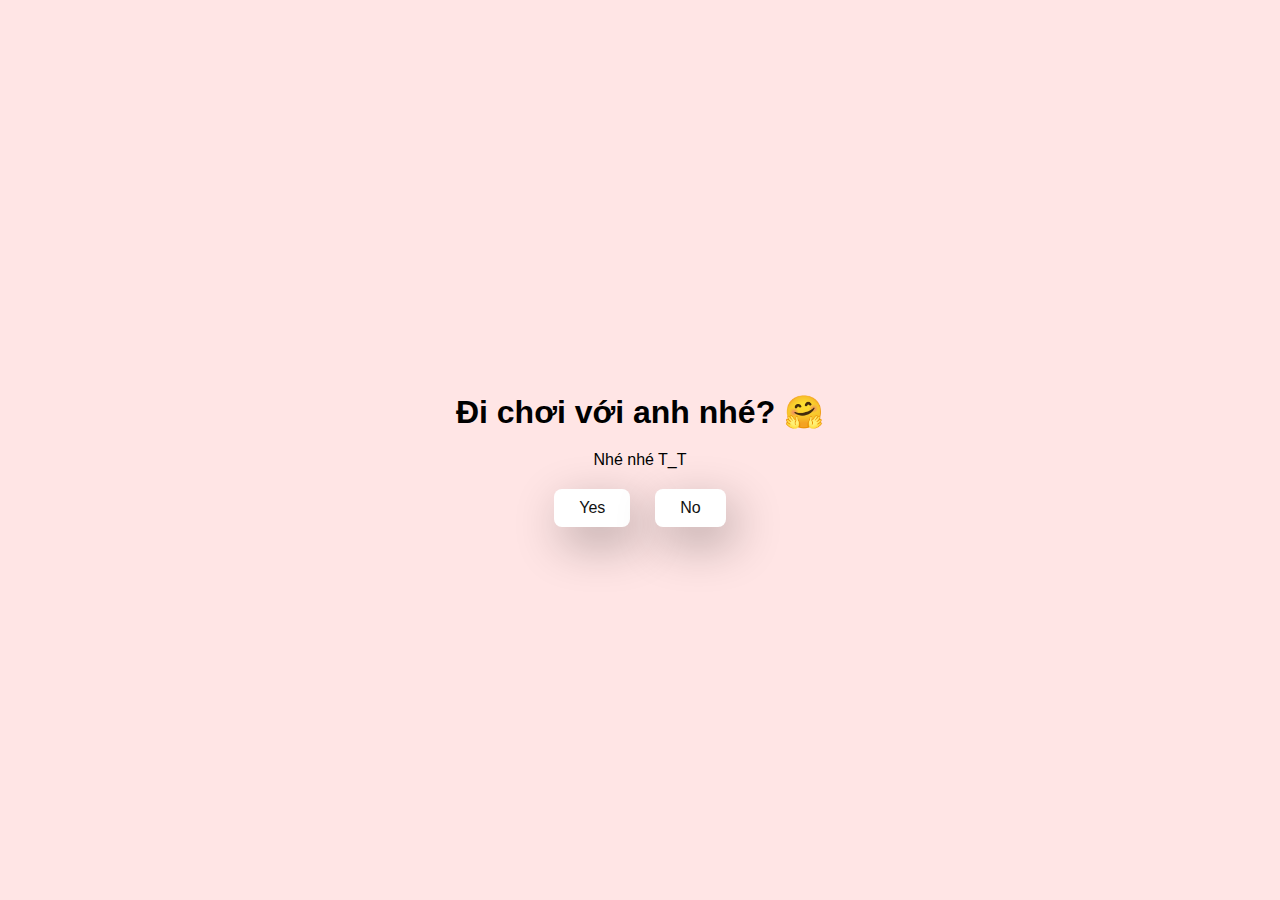
<file: index.html>
<!DOCTYPE html>
<html lang="en">
  <head>
    <meta charset="UTF-8" />
    <meta name="viewport" content="width=device-width, initial-scale=1.0" />
    <title>Hi bé lửa!!</title>

    <link rel="stylesheet" href="./style.css" />
  </head>
  <body>
    <div class="container">
      <div
        class="tenor-gif-embed"
        data-postid="22885016"
        data-share-method="host"
        data-aspect-ratio="1.04918"
        data-width="100%"
      >
      </div>
      <script
        type="text/javascript"
        async
        src="https://tenor.com/embed.js"
      ></script>
      <h1>Đi chơi với anh nhé? 🤗</h1>
      <p>Nhé nhé T_T</p>

      <div class="btn">
        <a href="yes.html">Yes</a>
        <a href="no1.html">No</a>
      </div>
    </div>
  </body>
</html>
</file>
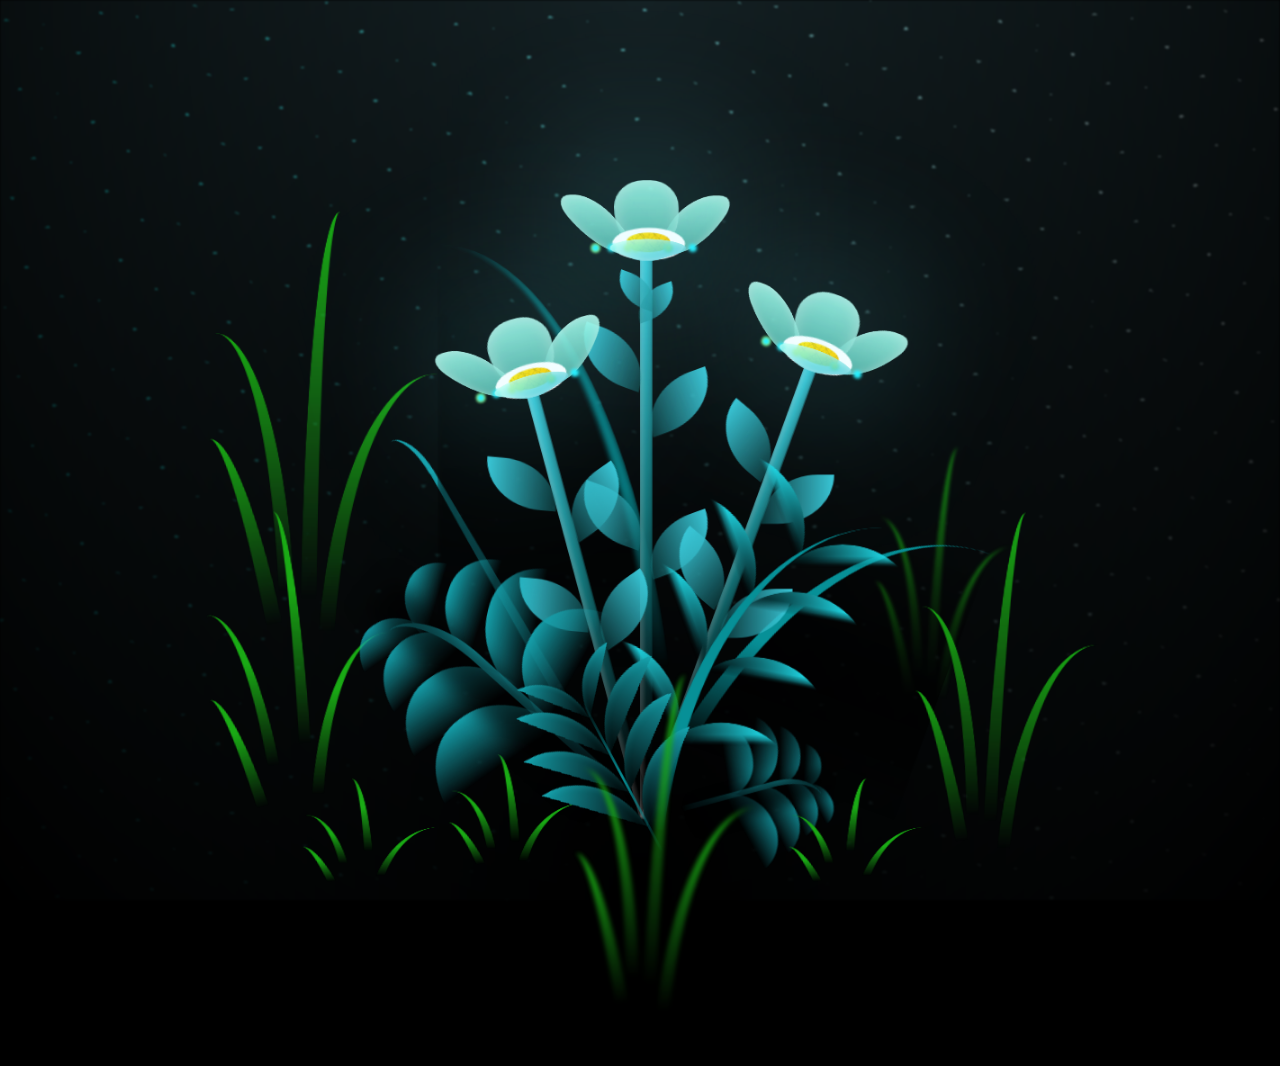
<file: flower.html>
<!DOCTYPE html>
<html lang="en">
<head>
    <meta charset="UTF-8">
    <meta http-equiv="X-UA-Compatible" content="IE=edge">
    <meta name="viewport" content="width=device-width, initial-scale=1.0">
    <link rel="stylesheet" href="css/main.css">
    <link rel="icon" href="img/flowers.png" type="image/x-icon">
    <title>To Thỏe</title>
</head>
<body class="container">
  <!-- Pembuat code: https://codepen.io/mdusmanansari/pen/BamepLe -->
    <div class="night"></div>
    <div class="flowers">
      <div class="flower flower--1">
        <div class="flower__leafs flower__leafs--1">
          <div class="flower__leaf flower__leaf--1"></div>
          <div class="flower__leaf flower__leaf--2"></div>
          <div class="flower__leaf flower__leaf--3"></div>
          <div class="flower__leaf flower__leaf--4"></div>
          <div class="flower__white-circle"></div>
  
          <div class="flower__light flower__light--1"></div>
          <div class="flower__light flower__light--2"></div>
          <div class="flower__light flower__light--3"></div>
          <div class="flower__light flower__light--4"></div>
          <div class="flower__light flower__light--5"></div>
          <div class="flower__light flower__light--6"></div>
          <div class="flower__light flower__light--7"></div>
          <div class="flower__light flower__light--8"></div>
  
        </div>
        <div class="flower__line">
          <div class="flower__line__leaf flower__line__leaf--1"></div>
          <div class="flower__line__leaf flower__line__leaf--2"></div>
          <div class="flower__line__leaf flower__line__leaf--3"></div>
          <div class="flower__line__leaf flower__line__leaf--4"></div>
          <div class="flower__line__leaf flower__line__leaf--5"></div>
          <div class="flower__line__leaf flower__line__leaf--6"></div>
        </div>
      </div>
  
      <div class="flower flower--2">
        <div class="flower__leafs flower__leafs--2">
          <div class="flower__leaf flower__leaf--1"></div>
          <div class="flower__leaf flower__leaf--2"></div>
          <div class="flower__leaf flower__leaf--3"></div>
          <div class="flower__leaf flower__leaf--4"></div>
          <div class="flower__white-circle"></div>
  
          <div class="flower__light flower__light--1"></div>
          <div class="flower__light flower__light--2"></div>
          <div class="flower__light flower__light--3"></div>
          <div class="flower__light flower__light--4"></div>
          <div class="flower__light flower__light--5"></div>
          <div class="flower__light flower__light--6"></div>
          <div class="flower__light flower__light--7"></div>
          <div class="flower__light flower__light--8"></div>
  
        </div>
        <div class="flower__line">
          <div class="flower__line__leaf flower__line__leaf--1"></div>
          <div class="flower__line__leaf flower__line__leaf--2"></div>
          <div class="flower__line__leaf flower__line__leaf--3"></div>
          <div class="flower__line__leaf flower__line__leaf--4"></div>
        </div>
      </div>
  
      <div class="flower flower--3">
        <div class="flower__leafs flower__leafs--3">
          <div class="flower__leaf flower__leaf--1"></div>
          <div class="flower__leaf flower__leaf--2"></div>
          <div class="flower__leaf flower__leaf--3"></div>
          <div class="flower__leaf flower__leaf--4"></div>
          <div class="flower__white-circle"></div>
  
          <div class="flower__light flower__light--1"></div>
          <div class="flower__light flower__light--2"></div>
          <div class="flower__light flower__light--3"></div>
          <div class="flower__light flower__light--4"></div>
          <div class="flower__light flower__light--5"></div>
          <div class="flower__light flower__light--6"></div>
          <div class="flower__light flower__light--7"></div>
          <div class="flower__light flower__light--8"></div>
  
        </div>
        <div class="flower__line">
          <div class="flower__line__leaf flower__line__leaf--1"></div>
          <div class="flower__line__leaf flower__line__leaf--2"></div>
          <div class="flower__line__leaf flower__line__leaf--3"></div>
          <div class="flower__line__leaf flower__line__leaf--4"></div>
        </div>
      </div>
  
      <div class="grow-ans" style="--d:1.2s">
        <div class="flower__g-long">
          <div class="flower__g-long__top"></div>
          <div class="flower__g-long__bottom"></div>
        </div>
      </div>
  
      <div class="growing-grass">
        <div class="flower__grass flower__grass--1">
          <div class="flower__grass--top"></div>
          <div class="flower__grass--bottom"></div>
          <div class="flower__grass__leaf flower__grass__leaf--1"></div>
          <div class="flower__grass__leaf flower__grass__leaf--2"></div>
          <div class="flower__grass__leaf flower__grass__leaf--3"></div>
          <div class="flower__grass__leaf flower__grass__leaf--4"></div>
          <div class="flower__grass__leaf flower__grass__leaf--5"></div>
          <div class="flower__grass__leaf flower__grass__leaf--6"></div>
          <div class="flower__grass__leaf flower__grass__leaf--7"></div>
          <div class="flower__grass__leaf flower__grass__leaf--8"></div>
          <div class="flower__grass__overlay"></div>
        </div>
      </div>
  
      <div class="growing-grass">
        <div class="flower__grass flower__grass--2">
          <div class="flower__grass--top"></div>
          <div class="flower__grass--bottom"></div>
          <div class="flower__grass__leaf flower__grass__leaf--1"></div>
          <div class="flower__grass__leaf flower__grass__leaf--2"></div>
          <div class="flower__grass__leaf flower__grass__leaf--3"></div>
          <div class="flower__grass__leaf flower__grass__leaf--4"></div>
          <div class="flower__grass__leaf flower__grass__leaf--5"></div>
          <div class="flower__grass__leaf flower__grass__leaf--6"></div>
          <div class="flower__grass__leaf flower__grass__leaf--7"></div>
          <div class="flower__grass__leaf flower__grass__leaf--8"></div>
          <div class="flower__grass__overlay"></div>
        </div>
      </div>
  
      <div class="grow-ans" style="--d:2.4s">
        <div class="flower__g-right flower__g-right--1">
          <div class="leaf"></div>
        </div>
      </div>
  
      <div class="grow-ans" style="--d:2.8s">
        <div class="flower__g-right flower__g-right--2">
          <div class="leaf"></div>
        </div>
      </div>
  
      <div class="grow-ans" style="--d:2.8s">
        <div class="flower__g-front">
          <div class="flower__g-front__leaf-wrapper flower__g-front__leaf-wrapper--1">
            <div class="flower__g-front__leaf"></div>
          </div>
          <div class="flower__g-front__leaf-wrapper flower__g-front__leaf-wrapper--2">
            <div class="flower__g-front__leaf"></div>
          </div>
          <div class="flower__g-front__leaf-wrapper flower__g-front__leaf-wrapper--3">
            <div class="flower__g-front__leaf"></div>
          </div>
          <div class="flower__g-front__leaf-wrapper flower__g-front__leaf-wrapper--4">
            <div class="flower__g-front__leaf"></div>
          </div>
          <div class="flower__g-front__leaf-wrapper flower__g-front__leaf-wrapper--5">
            <div class="flower__g-front__leaf"></div>
          </div>
          <div class="flower__g-front__leaf-wrapper flower__g-front__leaf-wrapper--6">
            <div class="flower__g-front__leaf"></div>
          </div>
          <div class="flower__g-front__leaf-wrapper flower__g-front__leaf-wrapper--7">
            <div class="flower__g-front__leaf"></div>
          </div>
          <div class="flower__g-front__leaf-wrapper flower__g-front__leaf-wrapper--8">
            <div class="flower__g-front__leaf"></div>
          </div>
          <div class="flower__g-front__line"></div>
        </div>
      </div>
  
      <div class="grow-ans" style="--d:3.2s">
        <div class="flower__g-fr">
          <div class="leaf"></div>
          <div class="flower__g-fr__leaf flower__g-fr__leaf--1"></div>
          <div class="flower__g-fr__leaf flower__g-fr__leaf--2"></div>
          <div class="flower__g-fr__leaf flower__g-fr__leaf--3"></div>
          <div class="flower__g-fr__leaf flower__g-fr__leaf--4"></div>
          <div class="flower__g-fr__leaf flower__g-fr__leaf--5"></div>
          <div class="flower__g-fr__leaf flower__g-fr__leaf--6"></div>
          <div class="flower__g-fr__leaf flower__g-fr__leaf--7"></div>
          <div class="flower__g-fr__leaf flower__g-fr__leaf--8"></div>
        </div>
      </div>
  
      <div class="long-g long-g--0">
        <div class="grow-ans" style="--d:3s">
          <div class="leaf leaf--0"></div>
        </div>
        <div class="grow-ans" style="--d:2.2s">
          <div class="leaf leaf--1"></div>
        </div>
        <div class="grow-ans" style="--d:3.4s">
          <div class="leaf leaf--2"></div>
        </div>
        <div class="grow-ans" style="--d:3.6s">
          <div class="leaf leaf--3"></div>
        </div>
      </div>
  
      <div class="long-g long-g--1">
        <div class="grow-ans" style="--d:3.6s">
          <div class="leaf leaf--0"></div>
        </div>
        <div class="grow-ans" style="--d:3.8s">
          <div class="leaf leaf--1"></div>
        </div>
        <div class="grow-ans" style="--d:4s">
          <div class="leaf leaf--2"></div>
        </div>
        <div class="grow-ans" style="--d:4.2s">
          <div class="leaf leaf--3"></div>
        </div>
      </div>
  
      <div class="long-g long-g--2">
        <div class="grow-ans" style="--d:4s">
          <div class="leaf leaf--0"></div>
        </div>
        <div class="grow-ans" style="--d:4.2s">
          <div class="leaf leaf--1"></div>
        </div>
        <div class="grow-ans" style="--d:4.4s">
          <div class="leaf leaf--2"></div>
        </div>
        <div class="grow-ans" style="--d:4.6s">
          <div class="leaf leaf--3"></div>
        </div>
      </div>
  
      <div class="long-g long-g--3">
        <div class="grow-ans" style="--d:4s">
          <div class="leaf leaf--0"></div>
        </div>
        <div class="grow-ans" style="--d:4.2s">
          <div class="leaf leaf--1"></div>
        </div>
        <div class="grow-ans" style="--d:3s">
          <div class="leaf leaf--2"></div>
        </div>
        <div class="grow-ans" style="--d:3.6s">
          <div class="leaf leaf--3"></div>
        </div>
      </div>
  
      <div class="long-g long-g--4">
        <div class="grow-ans" style="--d:4s">
          <div class="leaf leaf--0"></div>
        </div>
        <div class="grow-ans" style="--d:4.2s">
          <div class="leaf leaf--1"></div>
        </div>
        <div class="grow-ans" style="--d:3s">
          <div class="leaf leaf--2"></div>
        </div>
        <div class="grow-ans" style="--d:3.6s">
          <div class="leaf leaf--3"></div>
        </div>
      </div>
  
      <div class="long-g long-g--5">
        <div class="grow-ans" style="--d:4s">
          <div class="leaf leaf--0"></div>
        </div>
        <div class="grow-ans" style="--d:4.2s">
          <div class="leaf leaf--1"></div>
        </div>
        <div class="grow-ans" style="--d:3s">
          <div class="leaf leaf--2"></div>
        </div>
        <div class="grow-ans" style="--d:3.6s">
          <div class="leaf leaf--3"></div>
        </div>
      </div>
  
      <div class="long-g long-g--6">
        <div class="grow-ans" style="--d:4.2s">
          <div class="leaf leaf--0"></div>
        </div>
        <div class="grow-ans" style="--d:4.4s">
          <div class="leaf leaf--1"></div>
        </div>
        <div class="grow-ans" style="--d:4.6s">
          <div class="leaf leaf--2"></div>
        </div>
        <div class="grow-ans" style="--d:4.8s">
          <div class="leaf leaf--3"></div>
        </div>
      </div>
  
      <div class="long-g long-g--7">
        <div class="grow-ans" style="--d:3s">
          <div class="leaf leaf--0"></div>
        </div>
        <div class="grow-ans" style="--d:3.2s">
          <div class="leaf leaf--1"></div>
        </div>
        <div class="grow-ans" style="--d:3.5s">
          <div class="leaf leaf--2"></div>
        </div>
        <div class="grow-ans" style="--d:3.6s">
          <div class="leaf leaf--3"></div>
        </div>
      </div>
    </div>

    <audio hidden autoplay loop>
        <source src="mp3/flowersong2.mp3" type="audio/mpeg">
    </audio>
    <div id="messageOverlay" class="overlay">
      <div class="messageBox">
          <p>Chẳng ai lại đi tặng bông hoa cho một bông hoa cả nhỉ🤗</p>
          <p>Dù sao thì chắc hẳn hôm nay em mệt lắm rồi nhưng tiếp tục cố lên nhé, em giỏi lắm đó 🤗!!</p>
          <button id="cancelButton">X</button>
      </div>
  </div>
    <script src="main.js"></script>
  </body>
</html>
</file>
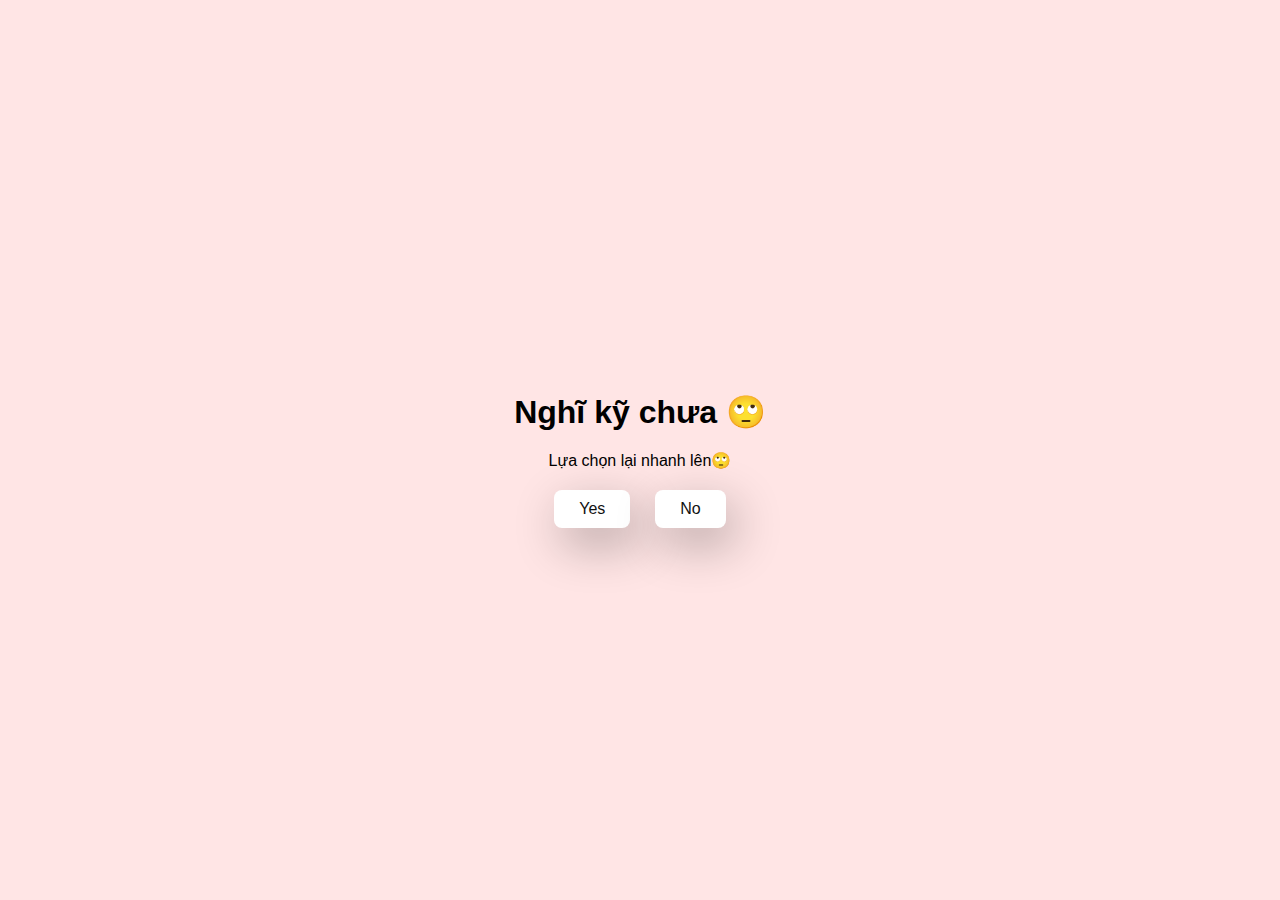
<file: no1.html>
<!DOCTYPE html>
<html lang="en">
  <head>
    <meta charset="UTF-8" />
    <meta name="viewport" content="width=device-width, initial-scale=1.0" />
    <title>Hi bé lửa!!</title>

    <link rel="stylesheet" href="./style.css" />
  </head>
  <body>
    <div class="container">
      <div
        class="tenor-gif-embed"
        data-postid="22050818"
        data-share-method="host"
        data-aspect-ratio="1"
        data-width="100%"
      >
      </div>
      <script
        type="text/javascript"
        async
        src="https://tenor.com/embed.js"
      ></script>
      <h1>Nghĩ kỹ chưa 🙄</h1>
      <p>Lựa chọn lại nhanh lên🙄</p>

      <div class="btn">
        <a href="yes.html">Yes</a>
        <a href="no2.html">No</a>
      </div>
    </div>
  </body>
</html>
</file>
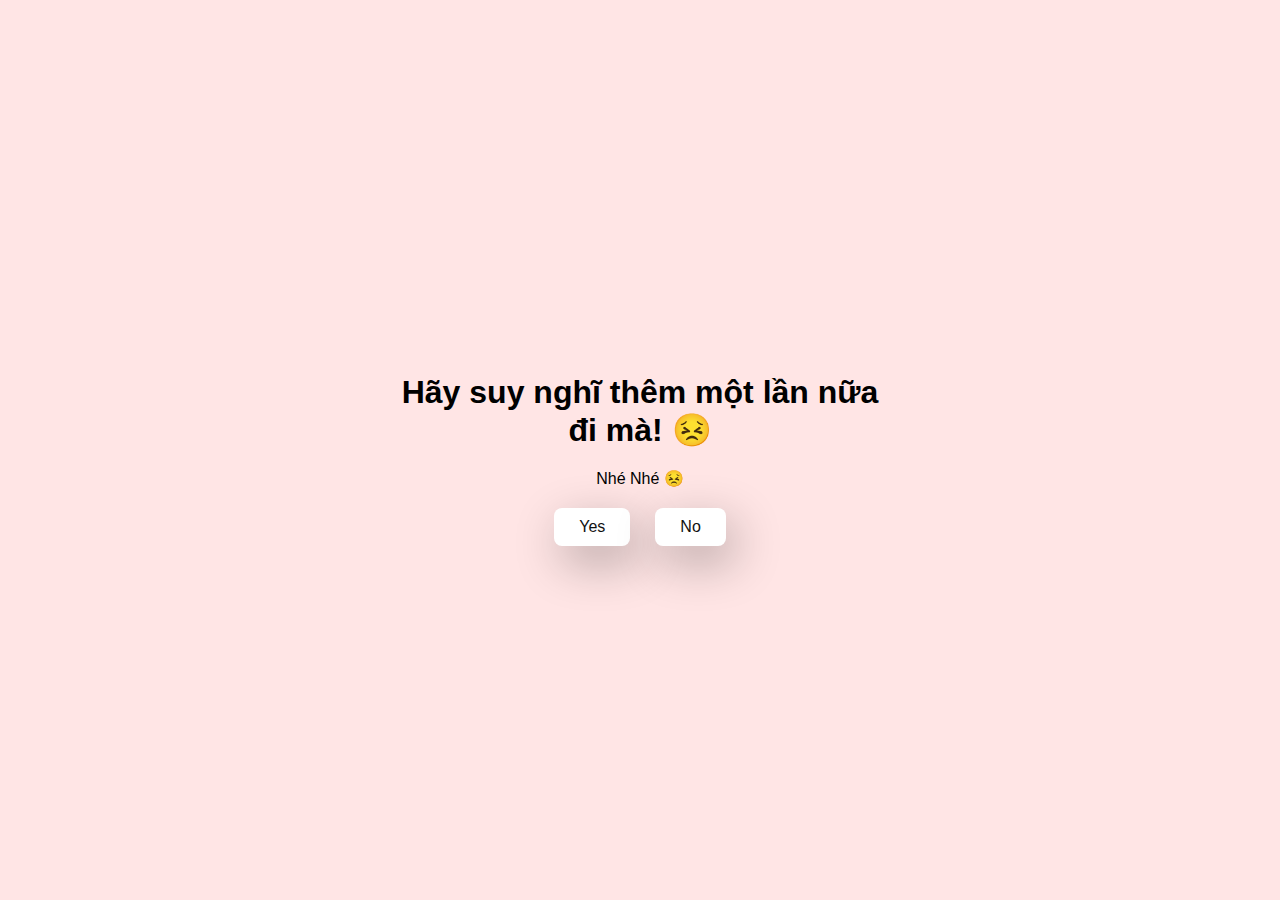
<file: no2.html>
<!DOCTYPE html>
<html lang="en">
  <head>
    <meta charset="UTF-8" />
    <meta name="viewport" content="width=device-width, initial-scale=1.0" />
    <title>Hi bé lửa!!</title>

    <link rel="stylesheet" href="./style.css" />
  </head>
  <body>
    <div class="container">
      <div
        class="tenor-gif-embed"
        data-postid="15195810"
        data-share-method="host"
        data-aspect-ratio="1"
        data-width="100%"
      >
      </div>
      <script
        type="text/javascript"
        async
        src="https://tenor.com/embed.js"
      ></script>

      <h1>Hãy suy nghĩ thêm một lần nữa đi mà! 😣</h1>
      <p>Nhé Nhé 😣</p>

      <div class="btn">
        <a href="yes.html">Yes</a>
        <a href="no3.html">No</a>
      </div>
    </div>
  </body>
</html>
</file>
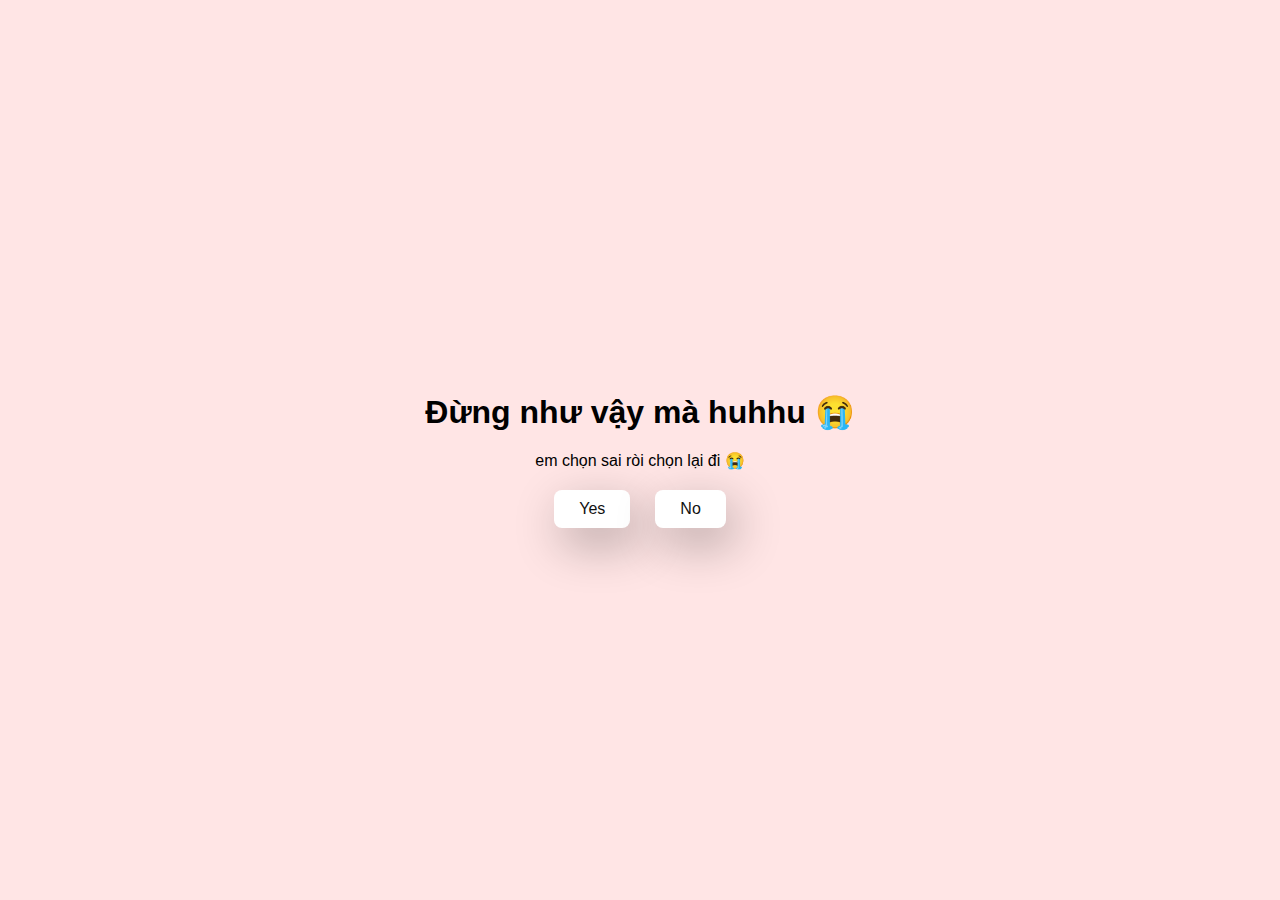
<file: no3.html>
<!DOCTYPE html>
<html lang="en">
  <head>
    <meta charset="UTF-8" />
    <meta name="viewport" content="width=device-width, initial-scale=1.0" />
    <title>Hi bé lửa!!</title>

    <link rel="stylesheet" href="./style.css" />
  </head>
  <body>
    <div class="container">
      <div
        class="tenor-gif-embed"
        data-postid="15974530976611222074"
        data-share-method="host"
        data-aspect-ratio="1.26923"
        data-width="100%"
      >
      </div>
      <script
        type="text/javascript"
        async
        src="https://tenor.com/embed.js"
      ></script>

      <h1>Đừng như vậy mà huhhu 😭</h1>
      <p>em chọn sai ròi chọn lại đi 😭</p>

      <div class="btn">
        <a href="yes.html">Yes</a>
        <a href="#" id="move-random">No</a>
      </div>
    </div>

    <script src="./script.js"></script>
  </body>
</html>
</file>
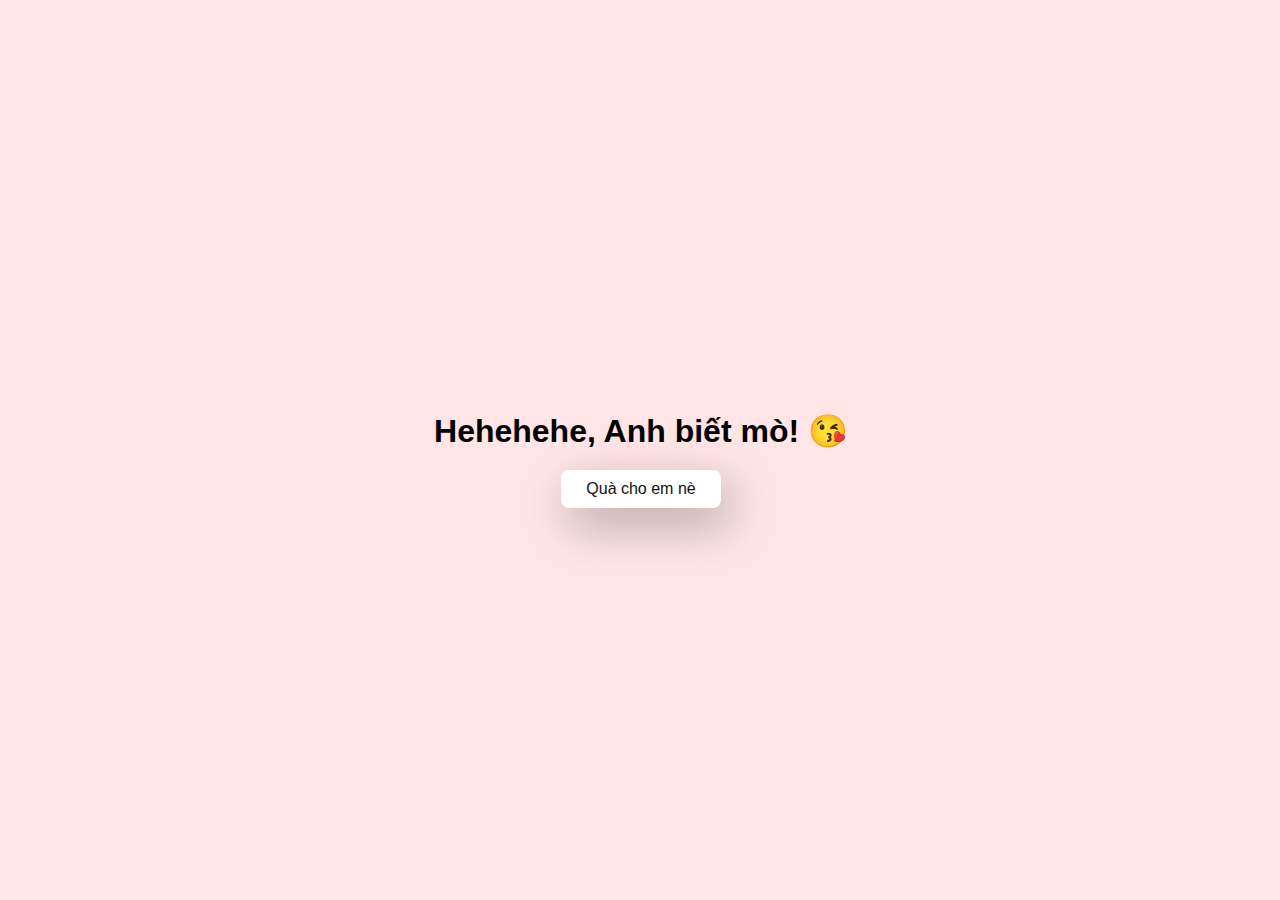
<file: yes.html>
<!DOCTYPE html>
<html lang="vi">
  <head>
    <meta charset="UTF-8" />
    <meta name="viewport" content="width=device-width, initial-scale=1.0" />
    <title>Hi bé lửa!!</title>

    <link rel="stylesheet" href="./style.css" />
  </head>
  <body>
    <embed src="./mp3/flowersong1.mp3" loop="true" autostart="true" width="2"
         height="0">
    <div class="container">
      <div
        class="tenor-gif-embed"
        data-postid="253027946666209433"
        data-share-method="host"
        data-aspect-ratio="1.37853"
        data-width="100%"
      >
      </div>
      <script
        type="text/javascript"
        async
        src="https://tenor.com/embed.js"
      ></script>
      <h1>Hehehehe, Anh biết mò! 😘</h1>
      <div class="btn">
        <a href="flower.html">Quà cho em nè</a>
      </div>
    </div>
  </body>
</html>
</file>
<file: style.css>
* {
    margin: 0;
    padding: 0;
    box-sizing: border-box;
    font-family: sans-serif;
  }
  
  body {
    width: 100%;
    min-height: 100vh;
    display: flex;
    justify-content: center;
    align-items: center;
    background-color: #ffe5e5;
  }
  
  .container {
    display: flex;
    flex-direction: column;
    text-align: center;
    align-items: center;
    gap: 20px;
    max-width: 500px;
    margin: 20px;
  }
  
  .container .tenor-gif-embed {
    max-width: 200px;
  }
  
  .container .btn {
    display: flex;
    gap: 25px;
  }
  
  .btn a {
    text-decoration: none;
    color: #111;
    background: #fff;
    padding: 10px 25px;
    border-radius: 8px;
    box-shadow: 0.5rem 1rem 3rem hsl(0, 0%, 0%, 0.3);
  }
</file>
<file: css/main.css>
*,
*::after,
*::before {
  padding: 0;
  margin: 0;
  box-sizing: border-box;
}

:root {
  --dark-color: #000;
}

body {
  display: flex;
  align-items: flex-end;
  justify-content: center;
  min-height: 100vh;
  background-color: var(--dark-color);
  overflow: hidden;
  perspective: 1000px;
}
.overlay {
  display: none;
  position: fixed;
  top: 0;
  left: 0;
  width: 100%;
  height: 100%;
  background: rgba(0, 0, 0, 0.8);
  justify-content: center;
  align-items: center;
  z-index: 1000;
}

.messageBox {
  background: white;
  padding: 20px;
  border-radius: 10px;
  text-align: center;
  max-width: 500px;
  width: 90%;
}

.messageBox p {
  margin-bottom: 20px;
  font-size: 1.2rem;
  color: #333;
}

.messageBox button {
  padding: 10px 20px;
  font-size: 1rem;
  color: white;
  background: #9B59B6;
  border: none;
  border-radius: 5px;
  cursor: pointer;
}

.messageBox button:hover {
  background: #8e44ad;
}

.night {
  position: fixed;
  left: 50%;
  top: 0;
  transform: translateX(-50%);
  width: 100%;
  height: 100%;
  filter: blur(0.1vmin);
  background-image: radial-gradient(ellipse at top, transparent 0%, var(--dark-color)), radial-gradient(ellipse at bottom, var(--dark-color), rgba(145, 233, 255, 0.2)), repeating-linear-gradient(220deg, rgb(0, 0, 0) 0px, rgb(0, 0, 0) 19px, transparent 19px, transparent 22px), repeating-linear-gradient(189deg, rgb(0, 0, 0) 0px, rgb(0, 0, 0) 19px, transparent 19px, transparent 22px), repeating-linear-gradient(148deg, rgb(0, 0, 0) 0px, rgb(0, 0, 0) 19px, transparent 19px, transparent 22px), linear-gradient(90deg, rgb(0, 255, 250), rgb(240, 240, 240));
}

.flowers {
  position: relative;
  transform: scale(0.9);
}

.flower {
  position: absolute;
  bottom: 10vmin;
  transform-origin: bottom center;
  z-index: 10;
  --fl-speed: 0.8s;
}
.flower--1 {
  -webkit-animation: moving-flower-1 4s linear infinite;
          animation: moving-flower-1 4s linear infinite;
}
.flower--1 .flower__line {
  height: 70vmin;
  -webkit-animation-delay: 0.3s;
          animation-delay: 0.3s;
}
.flower--1 .flower__line__leaf--1 {
  -webkit-animation: blooming-leaf-right var(--fl-speed) 1.6s backwards;
          animation: blooming-leaf-right var(--fl-speed) 1.6s backwards;
}
.flower--1 .flower__line__leaf--2 {
  -webkit-animation: blooming-leaf-right var(--fl-speed) 1.4s backwards;
          animation: blooming-leaf-right var(--fl-speed) 1.4s backwards;
}
.flower--1 .flower__line__leaf--3 {
  -webkit-animation: blooming-leaf-left var(--fl-speed) 1.2s backwards;
          animation: blooming-leaf-left var(--fl-speed) 1.2s backwards;
}
.flower--1 .flower__line__leaf--4 {
  -webkit-animation: blooming-leaf-left var(--fl-speed) 1s backwards;
          animation: blooming-leaf-left var(--fl-speed) 1s backwards;
}
.flower--1 .flower__line__leaf--5 {
  -webkit-animation: blooming-leaf-right var(--fl-speed) 1.8s backwards;
          animation: blooming-leaf-right var(--fl-speed) 1.8s backwards;
}
.flower--1 .flower__line__leaf--6 {
  -webkit-animation: blooming-leaf-left var(--fl-speed) 2s backwards;
          animation: blooming-leaf-left var(--fl-speed) 2s backwards;
}
.flower--2 {
  left: 50%;
  transform: rotate(20deg);
  -webkit-animation: moving-flower-2 4s linear infinite;
          animation: moving-flower-2 4s linear infinite;
}
.flower--2 .flower__line {
  height: 60vmin;
  -webkit-animation-delay: 0.6s;
          animation-delay: 0.6s;
}
.flower--2 .flower__line__leaf--1 {
  -webkit-animation: blooming-leaf-right var(--fl-speed) 1.9s backwards;
          animation: blooming-leaf-right var(--fl-speed) 1.9s backwards;
}
.flower--2 .flower__line__leaf--2 {
  -webkit-animation: blooming-leaf-right var(--fl-speed) 1.7s backwards;
          animation: blooming-leaf-right var(--fl-speed) 1.7s backwards;
}
.flower--2 .flower__line__leaf--3 {
  -webkit-animation: blooming-leaf-left var(--fl-speed) 1.5s backwards;
          animation: blooming-leaf-left var(--fl-speed) 1.5s backwards;
}
.flower--2 .flower__line__leaf--4 {
  -webkit-animation: blooming-leaf-left var(--fl-speed) 1.3s backwards;
          animation: blooming-leaf-left var(--fl-speed) 1.3s backwards;
}
.flower--3 {
  left: 50%;
  transform: rotate(-15deg);
  -webkit-animation: moving-flower-3 4s linear infinite;
          animation: moving-flower-3 4s linear infinite;
}
.flower--3 .flower__line {
  -webkit-animation-delay: 0.9s;
          animation-delay: 0.9s;
}
.flower--3 .flower__line__leaf--1 {
  -webkit-animation: blooming-leaf-right var(--fl-speed) 2.5s backwards;
          animation: blooming-leaf-right var(--fl-speed) 2.5s backwards;
}
.flower--3 .flower__line__leaf--2 {
  -webkit-animation: blooming-leaf-right var(--fl-speed) 2.3s backwards;
          animation: blooming-leaf-right var(--fl-speed) 2.3s backwards;
}
.flower--3 .flower__line__leaf--3 {
  -webkit-animation: blooming-leaf-left var(--fl-speed) 2.1s backwards;
          animation: blooming-leaf-left var(--fl-speed) 2.1s backwards;
}
.flower--3 .flower__line__leaf--4 {
  -webkit-animation: blooming-leaf-left var(--fl-speed) 1.9s backwards;
          animation: blooming-leaf-left var(--fl-speed) 1.9s backwards;
}
.flower__leafs {
  position: relative;
  -webkit-animation: blooming-flower 2s backwards;
          animation: blooming-flower 2s backwards;
}
.flower__leafs--1 {
  -webkit-animation-delay: 1.1s;
          animation-delay: 1.1s;
}
.flower__leafs--2 {
  -webkit-animation-delay: 1.4s;
          animation-delay: 1.4s;
}
.flower__leafs--3 {
  -webkit-animation-delay: 1.7s;
          animation-delay: 1.7s;
}
.flower__leafs::after {
  content: "";
  position: absolute;
  left: 0;
  top: 0;
  transform: translate(-50%, -100%);
  width: 8vmin;
  height: 8vmin;
  background-color: #6bf0ff;
  filter: blur(10vmin);
}
.flower__leaf {
  position: absolute;
  bottom: 0;
  left: 50%;
  width: 8vmin;
  height: 11vmin;
  border-radius: 51% 49% 47% 53%/44% 45% 55% 69%;
  background-color: #a7ffee;
  background-image: linear-gradient(to top, #54b8aa, #a7ffee);
  transform-origin: bottom center;
  opacity: 0.9;
  box-shadow: inset 0 0 2vmin rgba(255, 255, 255, 0.5);
}
.flower__leaf--1 {
  transform: translate(-10%, 1%) rotateY(40deg) rotateX(-50deg);
}
.flower__leaf--2 {
  transform: translate(-50%, -4%) rotateX(40deg);
}
.flower__leaf--3 {
  transform: translate(-90%, 0%) rotateY(45deg) rotateX(50deg);
}
.flower__leaf--4 {
  width: 8vmin;
  height: 8vmin;
  transform-origin: bottom left;
  border-radius: 4vmin 10vmin 4vmin 4vmin;
  transform: translate(0%, 18%) rotateX(70deg) rotate(-43deg);
  background-image: linear-gradient(to top, #39c6d6, #a7ffee);
  z-index: 1;
  opacity: 0.8;
}
.flower__white-circle {
  position: absolute;
  left: -3.5vmin;
  top: -3vmin;
  width: 9vmin;
  height: 4vmin;
  border-radius: 50%;
  background-color: #fff;
}
.flower__white-circle::after {
  content: "";
  position: absolute;
  left: 50%;
  top: 45%;
  transform: translate(-50%, -50%);
  width: 60%;
  height: 60%;
  border-radius: inherit;
  background-image: repeating-linear-gradient(135deg, rgba(0, 0, 0, 0.03) 0px, rgba(0, 0, 0, 0.03) 1px, transparent 1px, transparent 12px), repeating-linear-gradient(45deg, rgba(0, 0, 0, 0.03) 0px, rgba(0, 0, 0, 0.03) 1px, transparent 1px, transparent 12px), repeating-linear-gradient(67.5deg, rgba(0, 0, 0, 0.03) 0px, rgba(0, 0, 0, 0.03) 1px, transparent 1px, transparent 12px), repeating-linear-gradient(135deg, rgba(0, 0, 0, 0.03) 0px, rgba(0, 0, 0, 0.03) 1px, transparent 1px, transparent 12px), repeating-linear-gradient(45deg, rgba(0, 0, 0, 0.03) 0px, rgba(0, 0, 0, 0.03) 1px, transparent 1px, transparent 12px), repeating-linear-gradient(112.5deg, rgba(0, 0, 0, 0.03) 0px, rgba(0, 0, 0, 0.03) 1px, transparent 1px, transparent 12px), repeating-linear-gradient(112.5deg, rgba(0, 0, 0, 0.03) 0px, rgba(0, 0, 0, 0.03) 1px, transparent 1px, transparent 12px), repeating-linear-gradient(45deg, rgba(0, 0, 0, 0.03) 0px, rgba(0, 0, 0, 0.03) 1px, transparent 1px, transparent 12px), repeating-linear-gradient(22.5deg, rgba(0, 0, 0, 0.03) 0px, rgba(0, 0, 0, 0.03) 1px, transparent 1px, transparent 12px), repeating-linear-gradient(45deg, rgba(0, 0, 0, 0.03) 0px, rgba(0, 0, 0, 0.03) 1px, transparent 1px, transparent 12px), repeating-linear-gradient(22.5deg, rgba(0, 0, 0, 0.03) 0px, rgba(0, 0, 0, 0.03) 1px, transparent 1px, transparent 12px), repeating-linear-gradient(135deg, rgba(0, 0, 0, 0.03) 0px, rgba(0, 0, 0, 0.03) 1px, transparent 1px, transparent 12px), repeating-linear-gradient(157.5deg, rgba(0, 0, 0, 0.03) 0px, rgba(0, 0, 0, 0.03) 1px, transparent 1px, transparent 12px), repeating-linear-gradient(67.5deg, rgba(0, 0, 0, 0.03) 0px, rgba(0, 0, 0, 0.03) 1px, transparent 1px, transparent 12px), repeating-linear-gradient(67.5deg, rgba(0, 0, 0, 0.03) 0px, rgba(0, 0, 0, 0.03) 1px, transparent 1px, transparent 12px), linear-gradient(90deg, rgb(255, 235, 18), rgb(255, 206, 0));
}
.flower__line {
  height: 55vmin;
  width: 1.5vmin;
  background-image: linear-gradient(to left, rgba(0, 0, 0, 0.2), transparent, rgba(255, 255, 255, 0.2)), linear-gradient(to top, transparent 10%, #14757a, #39c6d6);
  box-shadow: inset 0 0 2px rgba(0, 0, 0, 0.5);
  -webkit-animation: grow-flower-tree 4s backwards;
          animation: grow-flower-tree 4s backwards;
}
.flower__line__leaf {
  --w: 7vmin;
  --h: calc(var(--w) + 2vmin);
  position: absolute;
  top: 20%;
  left: 90%;
  width: var(--w);
  height: var(--h);
  border-top-right-radius: var(--h);
  border-bottom-left-radius: var(--h);
  background-image: linear-gradient(to top, rgba(20, 117, 122, 0.4), #39c6d6);
}
.flower__line__leaf--1 {
  transform: rotate(70deg) rotateY(30deg);
}
.flower__line__leaf--2 {
  top: 45%;
  transform: rotate(70deg) rotateY(30deg);
}
.flower__line__leaf--3, .flower__line__leaf--4, .flower__line__leaf--6 {
  border-top-right-radius: 0;
  border-bottom-left-radius: 0;
  border-top-left-radius: var(--h);
  border-bottom-right-radius: var(--h);
  left: -460%;
  top: 12%;
  transform: rotate(-70deg) rotateY(30deg);
}
.flower__line__leaf--4 {
  top: 40%;
}
.flower__line__leaf--5 {
  top: 0;
  transform-origin: left;
  transform: rotate(70deg) rotateY(30deg) scale(0.6);
}
.flower__line__leaf--6 {
  top: -2%;
  left: -450%;
  transform-origin: right;
  transform: rotate(-70deg) rotateY(30deg) scale(0.6);
}
.flower__light {
  position: absolute;
  bottom: 0vmin;
  width: 1vmin;
  height: 1vmin;
  background-color: rgb(255, 251, 0);
  border-radius: 50%;
  filter: blur(0.2vmin);
  -webkit-animation: light-ans 4s linear infinite backwards;
          animation: light-ans 4s linear infinite backwards;
}
.flower__light:nth-child(odd) {
  background-color: #23f0ff;
}
.flower__light--1 {
  left: -2vmin;
  -webkit-animation-delay: 1s;
          animation-delay: 1s;
}
.flower__light--2 {
  left: 3vmin;
  -webkit-animation-delay: 0.5s;
          animation-delay: 0.5s;
}
.flower__light--3 {
  left: -6vmin;
  -webkit-animation-delay: 0.3s;
          animation-delay: 0.3s;
}
.flower__light--4 {
  left: 6vmin;
  -webkit-animation-delay: 0.9s;
          animation-delay: 0.9s;
}
.flower__light--5 {
  left: -1vmin;
  -webkit-animation-delay: 1.5s;
          animation-delay: 1.5s;
}
.flower__light--6 {
  left: -4vmin;
  -webkit-animation-delay: 3s;
          animation-delay: 3s;
}
.flower__light--7 {
  left: 3vmin;
  -webkit-animation-delay: 2s;
          animation-delay: 2s;
}
.flower__light--8 {
  left: -6vmin;
  -webkit-animation-delay: 3.5s;
          animation-delay: 3.5s;
}
.flower__grass {
  --c: #159faa;
  --line-w: 1.5vmin;
  position: absolute;
  bottom: 12vmin;
  left: -7vmin;
  display: flex;
  flex-direction: column;
  align-items: flex-end;
  z-index: 20;
  transform-origin: bottom center;
  transform: rotate(-48deg) rotateY(40deg);
}
.flower__grass--1 {
  -webkit-animation: moving-grass 2s linear infinite;
          animation: moving-grass 2s linear infinite;
}
.flower__grass--2 {
  left: 2vmin;
  bottom: 10vmin;
  transform: scale(0.5) rotate(75deg) rotateX(10deg) rotateY(-200deg);
  opacity: 0.8;
  z-index: 0;
  -webkit-animation: moving-grass--2 1.5s linear infinite;
          animation: moving-grass--2 1.5s linear infinite;
}
.flower__grass--top {
  width: 7vmin;
  height: 10vmin;
  border-top-right-radius: 100%;
  border-right: var(--line-w) solid var(--c);
  transform-origin: bottom center;
  transform: rotate(-2deg);
}
.flower__grass--bottom {
  margin-top: -2px;
  width: var(--line-w);
  height: 25vmin;
  background-image: linear-gradient(to top, transparent, var(--c));
}
.flower__grass__leaf {
  --size: 10vmin;
  position: absolute;
  width: calc(var(--size) * 2.1);
  height: var(--size);
  border-top-left-radius: var(--size);
  border-top-right-radius: var(--size);
  background-image: linear-gradient(to top, transparent, transparent 30%, var(--c));
  z-index: 100;
}
.flower__grass__leaf--1 {
  top: -6%;
  left: 30%;
  --size: 6vmin;
  transform: rotate(-20deg);
  -webkit-animation: growing-grass-ans--1 2s 2.6s backwards;
          animation: growing-grass-ans--1 2s 2.6s backwards;
}
@-webkit-keyframes growing-grass-ans--1 {
  0% {
    transform-origin: bottom left;
    transform: rotate(-20deg) scale(0);
  }
}
@keyframes growing-grass-ans--1 {
  0% {
    transform-origin: bottom left;
    transform: rotate(-20deg) scale(0);
  }
}
.flower__grass__leaf--2 {
  top: -5%;
  left: -110%;
  --size: 6vmin;
  transform: rotate(10deg);
  -webkit-animation: growing-grass-ans--2 2s 2.4s linear backwards;
          animation: growing-grass-ans--2 2s 2.4s linear backwards;
}
@-webkit-keyframes growing-grass-ans--2 {
  0% {
    transform-origin: bottom right;
    transform: rotate(10deg) scale(0);
  }
}
@keyframes growing-grass-ans--2 {
  0% {
    transform-origin: bottom right;
    transform: rotate(10deg) scale(0);
  }
}
.flower__grass__leaf--3 {
  top: 5%;
  left: 60%;
  --size: 8vmin;
  transform: rotate(-18deg) rotateX(-20deg);
  -webkit-animation: growing-grass-ans--3 2s 2.2s linear backwards;
          animation: growing-grass-ans--3 2s 2.2s linear backwards;
}
@-webkit-keyframes growing-grass-ans--3 {
  0% {
    transform-origin: bottom left;
    transform: rotate(-18deg) rotateX(-20deg) scale(0);
  }
}
@keyframes growing-grass-ans--3 {
  0% {
    transform-origin: bottom left;
    transform: rotate(-18deg) rotateX(-20deg) scale(0);
  }
}
.flower__grass__leaf--4 {
  top: 6%;
  left: -135%;
  --size: 8vmin;
  transform: rotate(2deg);
  -webkit-animation: growing-grass-ans--4 2s 2s linear backwards;
          animation: growing-grass-ans--4 2s 2s linear backwards;
}
@-webkit-keyframes growing-grass-ans--4 {
  0% {
    transform-origin: bottom right;
    transform: rotate(2deg) scale(0);
  }
}
@keyframes growing-grass-ans--4 {
  0% {
    transform-origin: bottom right;
    transform: rotate(2deg) scale(0);
  }
}
.flower__grass__leaf--5 {
  top: 20%;
  left: 60%;
  --size: 10vmin;
  transform: rotate(-24deg) rotateX(-20deg);
  -webkit-animation: growing-grass-ans--5 2s 1.8s linear backwards;
          animation: growing-grass-ans--5 2s 1.8s linear backwards;
}
@-webkit-keyframes growing-grass-ans--5 {
  0% {
    transform-origin: bottom left;
    transform: rotate(-24deg) rotateX(-20deg) scale(0);
  }
}
@keyframes growing-grass-ans--5 {
  0% {
    transform-origin: bottom left;
    transform: rotate(-24deg) rotateX(-20deg) scale(0);
  }
}
.flower__grass__leaf--6 {
  top: 22%;
  left: -180%;
  --size: 10vmin;
  transform: rotate(10deg);
  -webkit-animation: growing-grass-ans--6 2s 1.6s linear backwards;
          animation: growing-grass-ans--6 2s 1.6s linear backwards;
}
@-webkit-keyframes growing-grass-ans--6 {
  0% {
    transform-origin: bottom right;
    transform: rotate(10deg) scale(0);
  }
}
@keyframes growing-grass-ans--6 {
  0% {
    transform-origin: bottom right;
    transform: rotate(10deg) scale(0);
  }
}
.flower__grass__leaf--7 {
  top: 39%;
  left: 70%;
  --size: 10vmin;
  transform: rotate(-10deg);
  -webkit-animation: growing-grass-ans--7 2s 1.4s linear backwards;
          animation: growing-grass-ans--7 2s 1.4s linear backwards;
}
@-webkit-keyframes growing-grass-ans--7 {
  0% {
    transform-origin: bottom left;
    transform: rotate(-10deg) scale(0);
  }
}
@keyframes growing-grass-ans--7 {
  0% {
    transform-origin: bottom left;
    transform: rotate(-10deg) scale(0);
  }
}
.flower__grass__leaf--8 {
  top: 40%;
  left: -215%;
  --size: 11vmin;
  transform: rotate(10deg);
  -webkit-animation: growing-grass-ans--8 2s 1.2s linear backwards;
          animation: growing-grass-ans--8 2s 1.2s linear backwards;
}
@-webkit-keyframes growing-grass-ans--8 {
  0% {
    transform-origin: bottom right;
    transform: rotate(10deg) scale(0);
  }
}
@keyframes growing-grass-ans--8 {
  0% {
    transform-origin: bottom right;
    transform: rotate(10deg) scale(0);
  }
}
.flower__grass__overlay {
  position: absolute;
  top: -10%;
  right: 0%;
  width: 100%;
  height: 100%;
  background-color: rgba(0, 0, 0, 0.6);
  filter: blur(1.5vmin);
  z-index: 100;
}
.flower__g-long {
  --w: 2vmin;
  --h: 6vmin;
  --c: #159faa;
  position: absolute;
  bottom: 10vmin;
  left: -3vmin;
  transform-origin: bottom center;
  transform: rotate(-30deg) rotateY(-20deg);
  display: flex;
  flex-direction: column;
  align-items: flex-end;
  -webkit-animation: flower-g-long-ans 3s linear infinite;
          animation: flower-g-long-ans 3s linear infinite;
}
@-webkit-keyframes flower-g-long-ans {
  0%, 100% {
    transform: rotate(-30deg) rotateY(-20deg);
  }
  50% {
    transform: rotate(-32deg) rotateY(-20deg);
  }
}
@keyframes flower-g-long-ans {
  0%, 100% {
    transform: rotate(-30deg) rotateY(-20deg);
  }
  50% {
    transform: rotate(-32deg) rotateY(-20deg);
  }
}
.flower__g-long__top {
  top: calc(var(--h) * -1);
  width: calc(var(--w) + 1vmin);
  height: var(--h);
  border-top-right-radius: 100%;
  border-right: 0.7vmin solid var(--c);
  transform: translate(-0.7vmin, 1vmin);
}
.flower__g-long__bottom {
  width: var(--w);
  height: 50vmin;
  transform-origin: bottom center;
  background-image: linear-gradient(to top, transparent 30%, var(--c));
  box-shadow: inset 0 0 2px rgba(0, 0, 0, 0.5);
  -webkit-clip-path: polygon(35% 0, 65% 1%, 100% 100%, 0% 100%);
          clip-path: polygon(35% 0, 65% 1%, 100% 100%, 0% 100%);
}
.flower__g-right {
  position: absolute;
  bottom: 6vmin;
  left: -2vmin;
  transform-origin: bottom left;
  transform: rotate(20deg);
}
.flower__g-right .leaf {
  width: 30vmin;
  height: 50vmin;
  border-top-left-radius: 100%;
  border-left: 2vmin solid #079097;
  background-image: linear-gradient(to bottom, transparent, var(--dark-color) 60%);
  -webkit-mask-image: linear-gradient(to top, transparent 30%, #079097 60%);
}
.flower__g-right--1 {
  -webkit-animation: flower-g-right-ans 2.5s linear infinite;
          animation: flower-g-right-ans 2.5s linear infinite;
}
.flower__g-right--2 {
  left: 5vmin;
  transform: rotateY(-180deg);
  -webkit-animation: flower-g-right-ans--2 3s linear infinite;
          animation: flower-g-right-ans--2 3s linear infinite;
}
.flower__g-right--2 .leaf {
  height: 75vmin;
  filter: blur(0.3vmin);
  opacity: 0.8;
}
@-webkit-keyframes flower-g-right-ans {
  0%, 100% {
    transform: rotate(20deg);
  }
  50% {
    transform: rotate(24deg) rotateX(-20deg);
  }
}
@keyframes flower-g-right-ans {
  0%, 100% {
    transform: rotate(20deg);
  }
  50% {
    transform: rotate(24deg) rotateX(-20deg);
  }
}
@-webkit-keyframes flower-g-right-ans--2 {
  0%, 100% {
    transform: rotateY(-180deg) rotate(0deg) rotateX(-20deg);
  }
  50% {
    transform: rotateY(-180deg) rotate(6deg) rotateX(-20deg);
  }
}
@keyframes flower-g-right-ans--2 {
  0%, 100% {
    transform: rotateY(-180deg) rotate(0deg) rotateX(-20deg);
  }
  50% {
    transform: rotateY(-180deg) rotate(6deg) rotateX(-20deg);
  }
}
.flower__g-front {
  position: absolute;
  bottom: 6vmin;
  left: 2.5vmin;
  z-index: 100;
  transform-origin: bottom center;
  transform: rotate(-28deg) rotateY(30deg) scale(1.04);
  -webkit-animation: flower__g-front-ans 2s linear infinite;
          animation: flower__g-front-ans 2s linear infinite;
}
@-webkit-keyframes flower__g-front-ans {
  0%, 100% {
    transform: rotate(-28deg) rotateY(30deg) scale(1.04);
  }
  50% {
    transform: rotate(-35deg) rotateY(40deg) scale(1.04);
  }
}
@keyframes flower__g-front-ans {
  0%, 100% {
    transform: rotate(-28deg) rotateY(30deg) scale(1.04);
  }
  50% {
    transform: rotate(-35deg) rotateY(40deg) scale(1.04);
  }
}
.flower__g-front__line {
  width: 0.3vmin;
  height: 20vmin;
  background-image: linear-gradient(to top, transparent, #079097, transparent 100%);
  position: relative;
}
.flower__g-front__leaf-wrapper {
  position: absolute;
  top: 0;
  left: 0;
  transform-origin: bottom left;
  transform: rotate(10deg);
}
.flower__g-front__leaf-wrapper:nth-child(even) {
  left: 0vmin;
  transform: rotateY(-180deg) rotate(5deg);
  -webkit-animation: flower__g-front__leaf-left-ans 1s ease-in backwards;
          animation: flower__g-front__leaf-left-ans 1s ease-in backwards;
}
.flower__g-front__leaf-wrapper:nth-child(odd) {
  -webkit-animation: flower__g-front__leaf-ans 1s ease-in backwards;
          animation: flower__g-front__leaf-ans 1s ease-in backwards;
}
.flower__g-front__leaf-wrapper--1 {
  top: -8vmin;
  transform: scale(0.7);
  -webkit-animation: flower__g-front__leaf-ans 1s 5.5s ease-in backwards !important;
          animation: flower__g-front__leaf-ans 1s 5.5s ease-in backwards !important;
}
.flower__g-front__leaf-wrapper--2 {
  top: -8vmin;
  transform: rotateY(-180deg) scale(0.7) !important;
  -webkit-animation: flower__g-front__leaf-left-ans-2 1s 4.6s ease-in backwards !important;
          animation: flower__g-front__leaf-left-ans-2 1s 4.6s ease-in backwards !important;
}
.flower__g-front__leaf-wrapper--3 {
  top: -3vmin;
  -webkit-animation: flower__g-front__leaf-ans 1s 4.6s ease-in backwards;
          animation: flower__g-front__leaf-ans 1s 4.6s ease-in backwards;
}
.flower__g-front__leaf-wrapper--4 {
  top: -3vmin;
  transform: rotateY(-180deg) scale(0.9) !important;
  -webkit-animation: flower__g-front__leaf-left-ans-2 1s 4.6s ease-in backwards !important;
          animation: flower__g-front__leaf-left-ans-2 1s 4.6s ease-in backwards !important;
}
@-webkit-keyframes flower__g-front__leaf-left-ans-2 {
  0% {
    transform: rotateY(-180deg) scale(0);
  }
}
@keyframes flower__g-front__leaf-left-ans-2 {
  0% {
    transform: rotateY(-180deg) scale(0);
  }
}
.flower__g-front__leaf-wrapper--5, .flower__g-front__leaf-wrapper--6 {
  top: 2vmin;
}
.flower__g-front__leaf-wrapper--7, .flower__g-front__leaf-wrapper--8 {
  top: 6.5vmin;
}
.flower__g-front__leaf-wrapper--2 {
  -webkit-animation-delay: 5.2s !important;
          animation-delay: 5.2s !important;
}
.flower__g-front__leaf-wrapper--3 {
  -webkit-animation-delay: 4.9s !important;
          animation-delay: 4.9s !important;
}
.flower__g-front__leaf-wrapper--5 {
  -webkit-animation-delay: 4.3s !important;
          animation-delay: 4.3s !important;
}
.flower__g-front__leaf-wrapper--6 {
  -webkit-animation-delay: 4.1s !important;
          animation-delay: 4.1s !important;
}
.flower__g-front__leaf-wrapper--7 {
  -webkit-animation-delay: 3.8s !important;
          animation-delay: 3.8s !important;
}
.flower__g-front__leaf-wrapper--8 {
  -webkit-animation-delay: 3.5s !important;
          animation-delay: 3.5s !important;
}
@-webkit-keyframes flower__g-front__leaf-ans {
  0% {
    transform: rotate(10deg) scale(0);
  }
}
@keyframes flower__g-front__leaf-ans {
  0% {
    transform: rotate(10deg) scale(0);
  }
}
@-webkit-keyframes flower__g-front__leaf-left-ans {
  0% {
    transform: rotateY(-180deg) rotate(5deg) scale(0);
  }
}
@keyframes flower__g-front__leaf-left-ans {
  0% {
    transform: rotateY(-180deg) rotate(5deg) scale(0);
  }
}
.flower__g-front__leaf {
  width: 10vmin;
  height: 10vmin;
  border-radius: 100% 0% 0% 100%/100% 100% 0% 0%;
  box-shadow: inset 0 2px 1vmin hsla(184deg, 97%, 58%, 0.2);
  background-image: linear-gradient(to bottom left, transparent, var(--dark-color)), linear-gradient(to bottom right, #159faa 50%, transparent 50%, transparent);
  -webkit-mask-image: linear-gradient(to bottom right, #159faa 50%, transparent 50%, transparent);
  mask-image: linear-gradient(to bottom right, #159faa 50%, transparent 50%, transparent);
}
.flower__g-fr {
  position: absolute;
  bottom: -4vmin;
  left: vmin;
  transform-origin: bottom left;
  z-index: 10;
  -webkit-animation: flower__g-fr-ans 2s linear infinite;
          animation: flower__g-fr-ans 2s linear infinite;
}
@-webkit-keyframes flower__g-fr-ans {
  0%, 100% {
    transform: rotate(2deg);
  }
  50% {
    transform: rotate(4deg);
  }
}
@keyframes flower__g-fr-ans {
  0%, 100% {
    transform: rotate(2deg);
  }
  50% {
    transform: rotate(4deg);
  }
}
.flower__g-fr .leaf {
  width: 30vmin;
  height: 50vmin;
  border-top-left-radius: 100%;
  border-left: 2vmin solid #079097;
  -webkit-mask-image: linear-gradient(to top, transparent 25%, #079097 50%);
  position: relative;
  z-index: 1;
}
.flower__g-fr__leaf {
  position: absolute;
  top: 0;
  left: 0;
  width: 10vmin;
  height: 10vmin;
  border-radius: 100% 0% 0% 100%/100% 100% 0% 0%;
  box-shadow: inset 0 2px 1vmin hsla(184deg, 97%, 58%, 0.2);
  background-image: linear-gradient(to bottom left, transparent, var(--dark-color) 98%), linear-gradient(to bottom right, #23f0ff 45%, transparent 50%, transparent);
  -webkit-mask-image: linear-gradient(135deg, #159faa 40%, transparent 50%, transparent);
}
.flower__g-fr__leaf--1 {
  left: 20vmin;
  transform: rotate(45deg);
  -webkit-animation: flower__g-fr-leaft-ans-1 0.5s 5.2s linear backwards;
          animation: flower__g-fr-leaft-ans-1 0.5s 5.2s linear backwards;
}
@-webkit-keyframes flower__g-fr-leaft-ans-1 {
  0% {
    transform-origin: left;
    transform: rotate(45deg) scale(0);
  }
}
@keyframes flower__g-fr-leaft-ans-1 {
  0% {
    transform-origin: left;
    transform: rotate(45deg) scale(0);
  }
}
.flower__g-fr__leaf--2 {
  left: 12vmin;
  top: -7vmin;
  transform: rotate(25deg) rotateY(-180deg);
  -webkit-animation: flower__g-fr-leaft-ans-6 0.5s 5s linear backwards;
          animation: flower__g-fr-leaft-ans-6 0.5s 5s linear backwards;
}
.flower__g-fr__leaf--3 {
  left: 15vmin;
  top: 6vmin;
  transform: rotate(55deg);
  -webkit-animation: flower__g-fr-leaft-ans-5 0.5s 4.8s linear backwards;
          animation: flower__g-fr-leaft-ans-5 0.5s 4.8s linear backwards;
}
.flower__g-fr__leaf--4 {
  left: 6vmin;
  top: -2vmin;
  transform: rotate(25deg) rotateY(-180deg);
  -webkit-animation: flower__g-fr-leaft-ans-6 0.5s 4.6s linear backwards;
          animation: flower__g-fr-leaft-ans-6 0.5s 4.6s linear backwards;
}
.flower__g-fr__leaf--5 {
  left: 10vmin;
  top: 14vmin;
  transform: rotate(55deg);
  -webkit-animation: flower__g-fr-leaft-ans-5 0.5s 4.4s linear backwards;
          animation: flower__g-fr-leaft-ans-5 0.5s 4.4s linear backwards;
}
@-webkit-keyframes flower__g-fr-leaft-ans-5 {
  0% {
    transform-origin: left;
    transform: rotate(55deg) scale(0);
  }
}
@keyframes flower__g-fr-leaft-ans-5 {
  0% {
    transform-origin: left;
    transform: rotate(55deg) scale(0);
  }
}
.flower__g-fr__leaf--6 {
  left: 0vmin;
  top: 6vmin;
  transform: rotate(25deg) rotateY(-180deg);
  -webkit-animation: flower__g-fr-leaft-ans-6 0.5s 4.2s linear backwards;
          animation: flower__g-fr-leaft-ans-6 0.5s 4.2s linear backwards;
}
@-webkit-keyframes flower__g-fr-leaft-ans-6 {
  0% {
    transform-origin: right;
    transform: rotate(25deg) rotateY(-180deg) scale(0);
  }
}
@keyframes flower__g-fr-leaft-ans-6 {
  0% {
    transform-origin: right;
    transform: rotate(25deg) rotateY(-180deg) scale(0);
  }
}
.flower__g-fr__leaf--7 {
  left: 5vmin;
  top: 22vmin;
  transform: rotate(45deg);
  -webkit-animation: flower__g-fr-leaft-ans-7 0.5s 4s linear backwards;
          animation: flower__g-fr-leaft-ans-7 0.5s 4s linear backwards;
}
@-webkit-keyframes flower__g-fr-leaft-ans-7 {
  0% {
    transform-origin: left;
    transform: rotate(45deg) scale(0);
  }
}
@keyframes flower__g-fr-leaft-ans-7 {
  0% {
    transform-origin: left;
    transform: rotate(45deg) scale(0);
  }
}
.flower__g-fr__leaf--8 {
  left: -4vmin;
  top: 15vmin;
  transform: rotate(15deg) rotateY(-180deg);
  -webkit-animation: flower__g-fr-leaft-ans-8 0.5s 3.8s linear backwards;
          animation: flower__g-fr-leaft-ans-8 0.5s 3.8s linear backwards;
}
@-webkit-keyframes flower__g-fr-leaft-ans-8 {
  0% {
    transform-origin: right;
    transform: rotate(15deg) rotateY(-180deg) scale(0);
  }
}
@keyframes flower__g-fr-leaft-ans-8 {
  0% {
    transform-origin: right;
    transform: rotate(15deg) rotateY(-180deg) scale(0);
  }
}

.long-g {
  position: absolute;
  bottom: 25vmin;
  left: -42vmin;
  transform-origin: bottom left;
}
.long-g--1 {
  bottom: 0vmin;
  transform: scale(0.8) rotate(-5deg);
}
.long-g--1 .leaf {
  -webkit-mask-image: linear-gradient(to top, transparent 40%, #079097 80%) !important;
}
.long-g--1 .leaf--1 {
  --w: 5vmin;
  --h: 60vmin;
  left: -2vmin;
  transform: rotate(3deg) rotateY(-180deg);
}
.long-g--2, .long-g--3 {
  bottom: -3vmin;
  left: -35vmin;
  transform-origin: center;
  transform: scale(0.6) rotateX(60deg);
}
.long-g--2 .leaf, .long-g--3 .leaf {
  -webkit-mask-image: linear-gradient(to top, transparent 50%, #079097 80%) !important;
}
.long-g--2 .leaf--1, .long-g--3 .leaf--1 {
  left: -1vmin;
  transform: rotateY(-180deg);
}
.long-g--3 {
  left: -17vmin;
  bottom: 0vmin;
}
.long-g--3 .leaf {
  -webkit-mask-image: linear-gradient(to top, transparent 40%, #079097 80%) !important;
}
.long-g--4 {
  left: 25vmin;
  bottom: -3vmin;
  transform-origin: center;
  transform: scale(0.6) rotateX(60deg);
}
.long-g--4 .leaf {
  -webkit-mask-image: linear-gradient(to top, transparent 50%, #079097 80%) !important;
}
.long-g--5 {
  left: 42vmin;
  bottom: 0vmin;
  transform: scale(0.8) rotate(2deg);
}
.long-g--6 {
  left: 0vmin;
  bottom: -20vmin;
  z-index: 100;
  filter: blur(0.3vmin);
  transform: scale(0.8) rotate(2deg);
}
.long-g--7 {
  left: 35vmin;
  bottom: 20vmin;
  z-index: -1;
  filter: blur(0.3vmin);
  transform: scale(0.6) rotate(2deg);
  opacity: 0.7;
}
.long-g .leaf {
  --w: 15vmin;
  --h: 40vmin;
  --c: #1aaa15;
  position: absolute;
  bottom: 0;
  width: var(--w);
  height: var(--h);
  border-top-left-radius: 100%;
  border-left: 2vmin solid var(--c);
  -webkit-mask-image: linear-gradient(to top, transparent 20%, var(--dark-color));
  transform-origin: bottom center;
}
.long-g .leaf--0 {
  left: 2vmin;
  -webkit-animation: leaf-ans-1 4s linear infinite;
          animation: leaf-ans-1 4s linear infinite;
}
.long-g .leaf--1 {
  --w: 5vmin;
  --h: 60vmin;
  -webkit-animation: leaf-ans-1 4s linear infinite;
          animation: leaf-ans-1 4s linear infinite;
}
.long-g .leaf--2 {
  --w: 10vmin;
  --h: 40vmin;
  left: -0.5vmin;
  bottom: 5vmin;
  transform-origin: bottom left;
  transform: rotateY(-180deg);
  -webkit-animation: leaf-ans-2 3s linear infinite;
          animation: leaf-ans-2 3s linear infinite;
}
.long-g .leaf--3 {
  --w: 5vmin;
  --h: 30vmin;
  left: -1vmin;
  bottom: 3.2vmin;
  transform-origin: bottom left;
  transform: rotate(-10deg) rotateY(-180deg);
  -webkit-animation: leaf-ans-3 3s linear infinite;
          animation: leaf-ans-3 3s linear infinite;
}

@-webkit-keyframes leaf-ans-1 {
  0%, 100% {
    transform: rotate(-5deg) scale(1);
  }
  50% {
    transform: rotate(5deg) scale(1.1);
  }
}

@keyframes leaf-ans-1 {
  0%, 100% {
    transform: rotate(-5deg) scale(1);
  }
  50% {
    transform: rotate(5deg) scale(1.1);
  }
}
@-webkit-keyframes leaf-ans-2 {
  0%, 100% {
    transform: rotateY(-180deg) rotate(5deg);
  }
  50% {
    transform: rotateY(-180deg) rotate(0deg) scale(1.1);
  }
}
@keyframes leaf-ans-2 {
  0%, 100% {
    transform: rotateY(-180deg) rotate(5deg);
  }
  50% {
    transform: rotateY(-180deg) rotate(0deg) scale(1.1);
  }
}
@-webkit-keyframes leaf-ans-3 {
  0%, 100% {
    transform: rotate(-10deg) rotateY(-180deg);
  }
  50% {
    transform: rotate(-20deg) rotateY(-180deg);
  }
}
@keyframes leaf-ans-3 {
  0%, 100% {
    transform: rotate(-10deg) rotateY(-180deg);
  }
  50% {
    transform: rotate(-20deg) rotateY(-180deg);
  }
}
.grow-ans {
  -webkit-animation: grow-ans 2s var(--d) backwards;
          animation: grow-ans 2s var(--d) backwards;
}

@-webkit-keyframes grow-ans {
  0% {
    transform: scale(0);
    opacity: 0;
  }
}

@keyframes grow-ans {
  0% {
    transform: scale(0);
    opacity: 0;
  }
}
@-webkit-keyframes light-ans {
  0% {
    opacity: 0;
    transform: translateY(0vmin);
  }
  25% {
    opacity: 1;
    transform: translateY(-5vmin) translateX(-2vmin);
  }
  50% {
    opacity: 1;
    transform: translateY(-15vmin) translateX(2vmin);
    filter: blur(0.2vmin);
  }
  75% {
    transform: translateY(-20vmin) translateX(-2vmin);
    filter: blur(0.2vmin);
  }
  100% {
    transform: translateY(-30vmin);
    opacity: 0;
    filter: blur(1vmin);
  }
}
@keyframes light-ans {
  0% {
    opacity: 0;
    transform: translateY(0vmin);
  }
  25% {
    opacity: 1;
    transform: translateY(-5vmin) translateX(-2vmin);
  }
  50% {
    opacity: 1;
    transform: translateY(-15vmin) translateX(2vmin);
    filter: blur(0.2vmin);
  }
  75% {
    transform: translateY(-20vmin) translateX(-2vmin);
    filter: blur(0.2vmin);
  }
  100% {
    transform: translateY(-30vmin);
    opacity: 0;
    filter: blur(1vmin);
  }
}
@-webkit-keyframes moving-flower-1 {
  0%, 100% {
    transform: rotate(2deg);
  }
  50% {
    transform: rotate(-2deg);
  }
}
@keyframes moving-flower-1 {
  0%, 100% {
    transform: rotate(2deg);
  }
  50% {
    transform: rotate(-2deg);
  }
}
@-webkit-keyframes moving-flower-2 {
  0%, 100% {
    transform: rotate(18deg);
  }
  50% {
    transform: rotate(14deg);
  }
}
@keyframes moving-flower-2 {
  0%, 100% {
    transform: rotate(18deg);
  }
  50% {
    transform: rotate(14deg);
  }
}
@-webkit-keyframes moving-flower-3 {
  0%, 100% {
    transform: rotate(-18deg);
  }
  50% {
    transform: rotate(-20deg) rotateY(-10deg);
  }
}
@keyframes moving-flower-3 {
  0%, 100% {
    transform: rotate(-18deg);
  }
  50% {
    transform: rotate(-20deg) rotateY(-10deg);
  }
}
@-webkit-keyframes blooming-leaf-right {
  0% {
    transform-origin: left;
    transform: rotate(70deg) rotateY(30deg) scale(0);
  }
}
@keyframes blooming-leaf-right {
  0% {
    transform-origin: left;
    transform: rotate(70deg) rotateY(30deg) scale(0);
  }
}
@-webkit-keyframes blooming-leaf-left {
  0% {
    transform-origin: right;
    transform: rotate(-70deg) rotateY(30deg) scale(0);
  }
}
@keyframes blooming-leaf-left {
  0% {
    transform-origin: right;
    transform: rotate(-70deg) rotateY(30deg) scale(0);
  }
}
@-webkit-keyframes grow-flower-tree {
  0% {
    height: 0;
    border-radius: 1vmin;
  }
}
@keyframes grow-flower-tree {
  0% {
    height: 0;
    border-radius: 1vmin;
  }
}
@-webkit-keyframes blooming-flower {
  0% {
    transform: scale(0);
  }
}
@keyframes blooming-flower {
  0% {
    transform: scale(0);
  }
}
@-webkit-keyframes moving-grass {
  0%, 100% {
    transform: rotate(-48deg) rotateY(40deg);
  }
  50% {
    transform: rotate(-50deg) rotateY(40deg);
  }
}
@keyframes moving-grass {
  0%, 100% {
    transform: rotate(-48deg) rotateY(40deg);
  }
  50% {
    transform: rotate(-50deg) rotateY(40deg);
  }
}
@-webkit-keyframes moving-grass--2 {
  0%, 100% {
    transform: scale(0.5) rotate(75deg) rotateX(10deg) rotateY(-200deg);
  }
  50% {
    transform: scale(0.5) rotate(79deg) rotateX(10deg) rotateY(-200deg);
  }
}
@keyframes moving-grass--2 {
  0%, 100% {
    transform: scale(0.5) rotate(75deg) rotateX(10deg) rotateY(-200deg);
  }
  50% {
    transform: scale(0.5) rotate(79deg) rotateX(10deg) rotateY(-200deg);
  }
}
.growing-grass {
  -webkit-animation: growing-grass-ans 1s 2s backwards;
          animation: growing-grass-ans 1s 2s backwards;
}

@-webkit-keyframes growing-grass-ans {
  0% {
    transform: scale(0);
  }
}

@keyframes growing-grass-ans {
  0% {
    transform: scale(0);
  }
}
.container * {
  -webkit-animation-play-state: paused !important;
          animation-play-state: paused !important;
}/*# sourceMappingURL=main.css.map */
</file>
